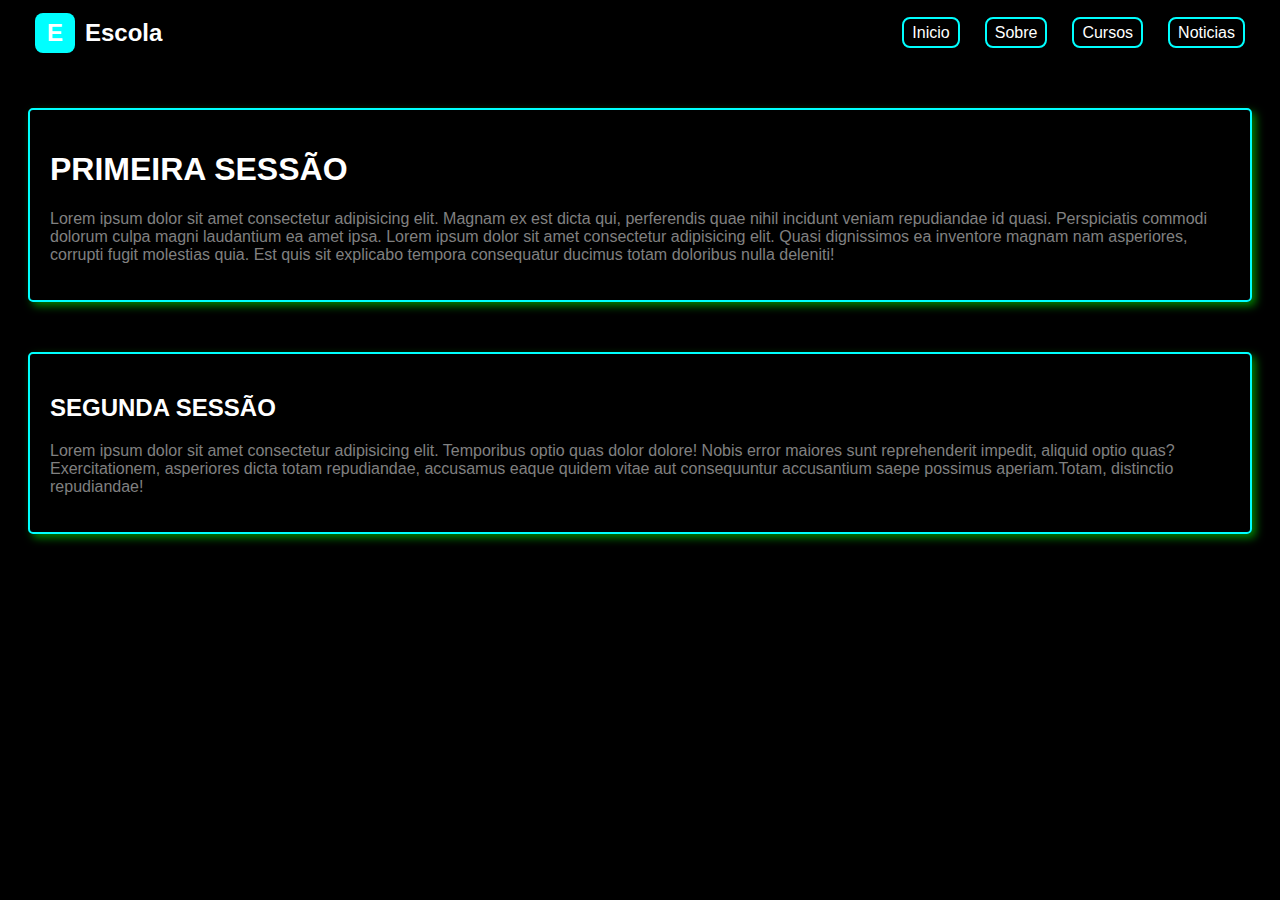
<file: Aula_css/index.html>
<!DOCTYPE html>
<html lang="pt-br">
<head>
    <meta charset="UTF-8">
    <meta name="viewport" content="width=device-width, initial-scale=1.0">
    <title>CSS Externo</title>
    <link rel="stylesheet" href="style.css">
</head>
<body>
    <header>
        <div class="container">
            <a href="#" class="logo">
                <div class="logo-icon">
                    E
                </div>
                <span class="logo-text">
                    Escola 
                </span>
            </a>
            <nav>
                <ul class="menu">
                    <li> <a href="#inicio" id="anima_1"> Inicio </a></li>

                    <li> <a href="#sobre"  id="anima_2"> Sobre </a></li>

                    <li > <a href="#cursos"  id="anima_3"> Cursos  </a></li>

                    <li > <a href="#noticias"  id="anima_4"> Noticias </a></li>
                </ul>
            </nav>
        </div>
    </header>


    <main>
        <section>
            <h1>
               PRIMEIRA SESSÃO
            </h1>
            <p>
                Lorem ipsum dolor sit amet consectetur adipisicing elit. Magnam ex est dicta qui, perferendis quae nihil incidunt veniam repudiandae id quasi.
                 Perspiciatis commodi dolorum culpa magni laudantium ea amet ipsa.
                 Lorem ipsum dolor sit amet consectetur adipisicing elit. Quasi dignissimos ea inventore magnam nam asperiores, corrupti fugit molestias quia.
                  Est quis sit explicabo tempora consequatur ducimus totam doloribus nulla deleniti!
            </p>
        </section>

        <section>
            <h2>
               SEGUNDA SESSÃO
            </h2>

            <p>
              Lorem ipsum dolor sit amet consectetur adipisicing elit.
               Temporibus optio quas dolor dolore! Nobis error maiores sunt reprehenderit impedit, aliquid optio quas?
                Exercitationem, asperiores dicta totam repudiandae,
                 accusamus eaque quidem vitae aut consequuntur accusantium saepe possimus aperiam.Totam, distinctio repudiandae!
            </p>
        </section>

    </main>
    
</body>
</html>
</file>
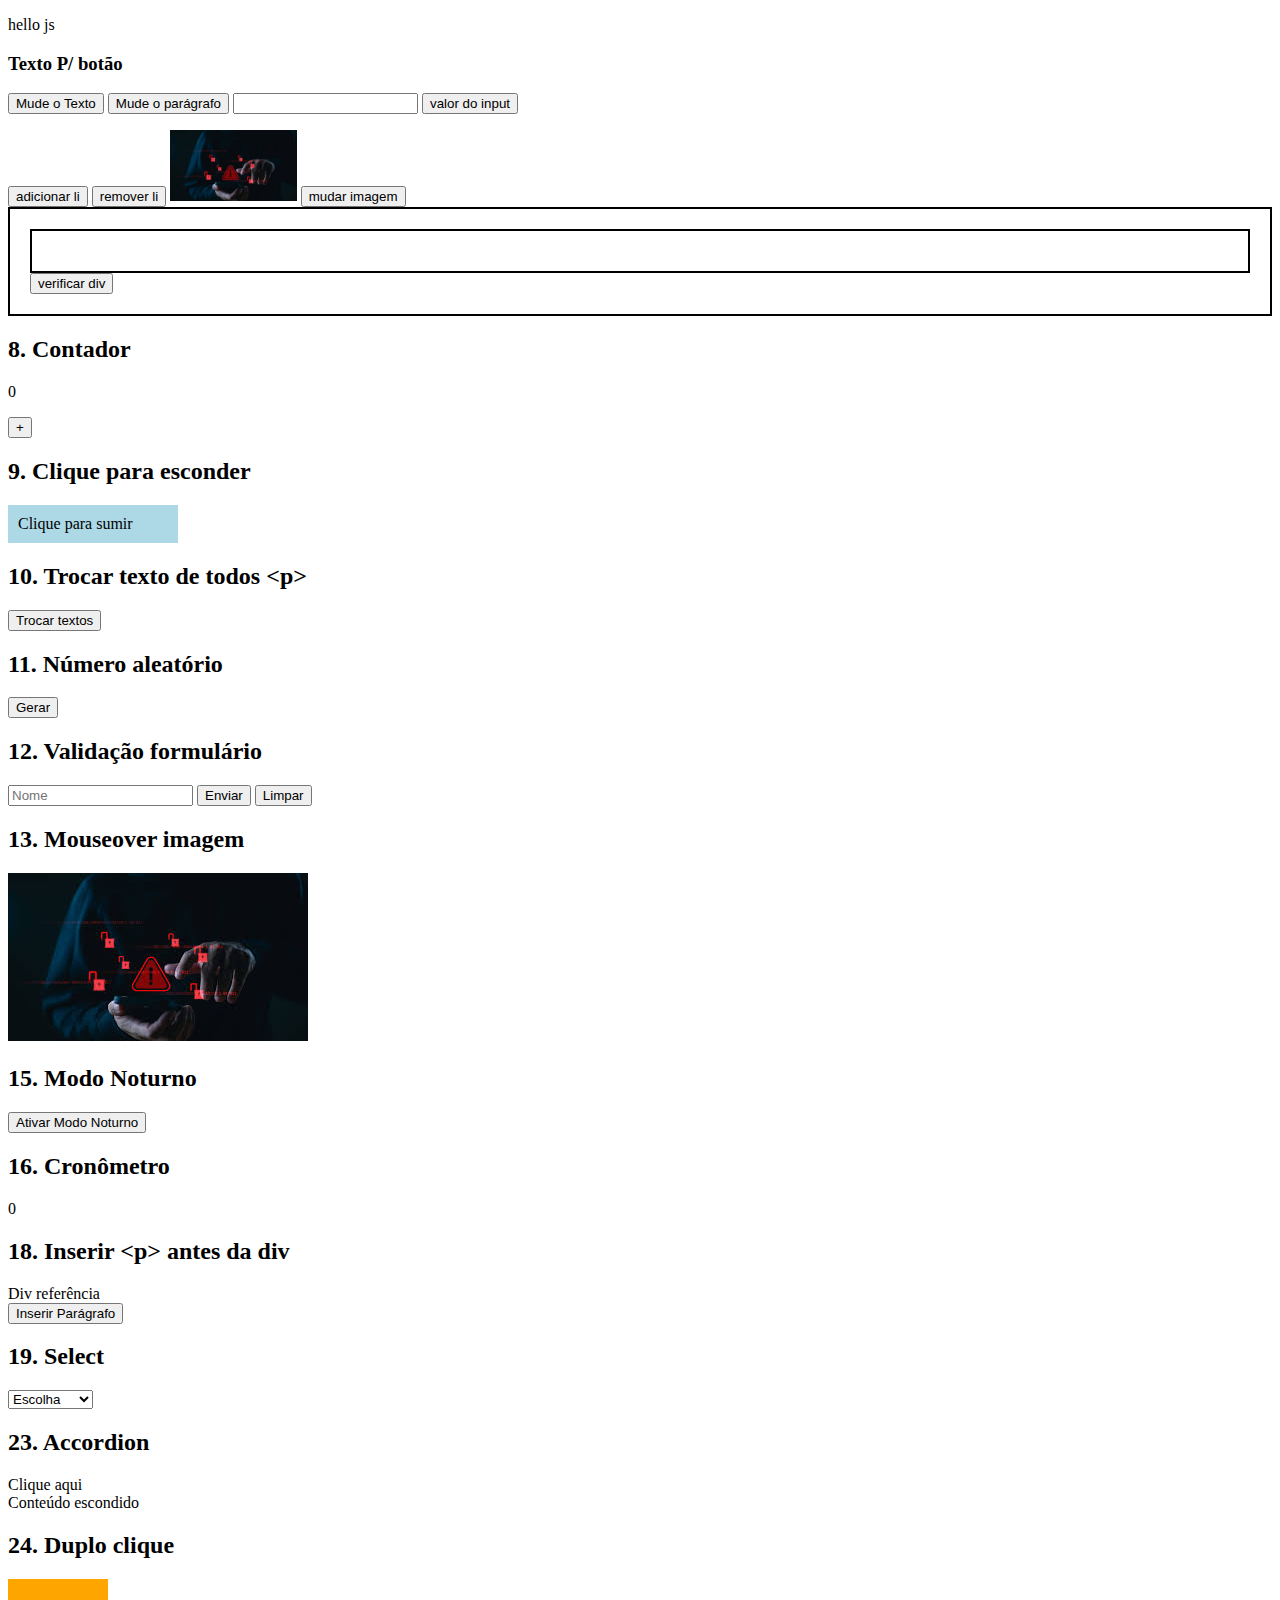
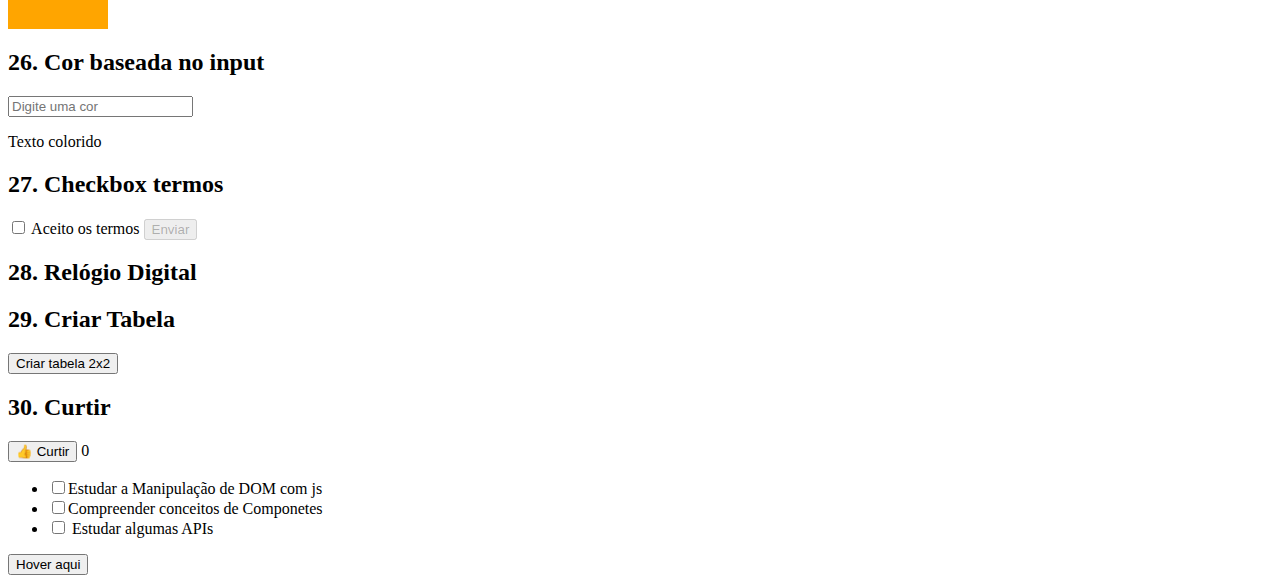
<file: lista_DOM/index.html>
<!DOCTYPE html>
<html lang="pt-br">
<head>
    <meta charset="UTF-8">
    <meta name="viewport" content="width=device-width, initial-scale=1.0">
    <title>Aula js DOM</title>
</head>
<body>
    <p id="paragrafo_mx" class="paragraf_ol">hello js</p>

    <h3 id="titulo_h3" class="classe_h3">Texto P/ botão</h3>

    <button type="button" onclick="mudar()">Mude o Texto </button>
    <button type="button" onclick="mudar_p()">Mude o parágrafo </button>

    <input type="texto" id="valor_digitado"> 
    <button onclick="aviso()">
        valor do input
    </button>

    <ul id="lista_para adicionar">

    </ul>
    <button onclick="adicionar_item()">
        adicionar li
    </button>

    <button onclick="Remova_item()">
        remover li
    </button>

    <img src="img/images.jpg" alt="" id="fundo_img" style="width: 10%;">
    <button onclick="mudar_img()">
        mudar imagem
    </button>

    <div  style="border: solid 2px; padding: 20px;">
        <div id="verificador_de_div" style="border: solid 2px; padding: 20px;">

        </div>
        <button onclick="verificando_div()">
            verificar div
        </button>
    </div>


    <h2>8. Contador</h2>
<p id="contador">0</p>
<button id="mais">+</button>

<h2>9. Clique para esconder</h2>
<div id="esconder" style="background:lightblue;padding:10px;width:150px;">
Clique para sumir
</div>

<h2>10. Trocar texto de todos &lt;p&gt;</h2>
<button id="trocarP">Trocar textos</button>

<h2>11. Número aleatório</h2>
<button id="randomBtn">Gerar</button>
<p id="random"></p>

<h2>12. Validação formulário</h2>
<form id="form">
<input type="text" id="nome" placeholder="Nome">
<button type="submit">Enviar</button>
<button type="button" id="limpar">Limpar</button>
</form>

<h2>13. Mouseover imagem</h2>
<img id="imagem" src="img/images.jpg">

<h2>15. Modo Noturno</h2>
<button id="modo">Ativar Modo Noturno</button>

<h2>16. Cronômetro</h2>
<p id="cronometro">0</p>

<h2>18. Inserir &lt;p&gt; antes da div</h2>
<div id="referencia">Div referência</div>
<button id="inserirP">Inserir Parágrafo</button>

<h2>19. Select</h2>
<select id="select">
<option value="">Escolha</option>
<option value="HTML">HTML</option>
<option value="CSS">CSS</option>
<option value="JS">JavaScript</option>
</select>
<p id="valorSelect"></p>

<h2>23. Accordion</h2>
<div class="accordion-title">Clique aqui</div>
<div class="accordion-content">Conteúdo escondido</div>

<h2>24. Duplo clique</h2>
<div id="duplo" style="background:orange;width:100px;height:50px;"></div>

<h2>26. Cor baseada no input</h2>
<input type="text" id="corInput" placeholder="Digite uma cor">
<p id="textoCor">Texto colorido</p>

<h2>27. Checkbox termos</h2>
<input type="checkbox" id="termos"> Aceito os termos
<button id="enviar" disabled>Enviar</button>

<h2>28. Relógio Digital</h2>
<p id="relogio"></p>

<h2>29. Criar Tabela</h2>
<button id="criarTabela">Criar tabela 2x2</button>
<div id="tabelaDiv"></div>

<h2>30. Curtir</h2>
<button id="curtir">👍 Curtir</button>
<span id="likes">0</span>







    <ul>
        <li id="liste"> <input type="checkbox" id="caixa" name="primeiro_to_do_liste" onclick="mudar_lista1()" >Estudar a Manipulação de DOM com js</li>
        <li id="liste"> <input type="checkbox" id="caixa" name="primeiro_to_do_liste" onclick="mudar_lista2()">Compreender conceitos de Componetes</li>
        <li id="liste"> <input type="checkbox" id="caixa" name="primeiro_to_do_liste" onclick="mudar_lista3()"> Estudar algumas APIs</li>
    </ul>
</body>
</html>
<script src="lista_Dom.js"></script>
</file>
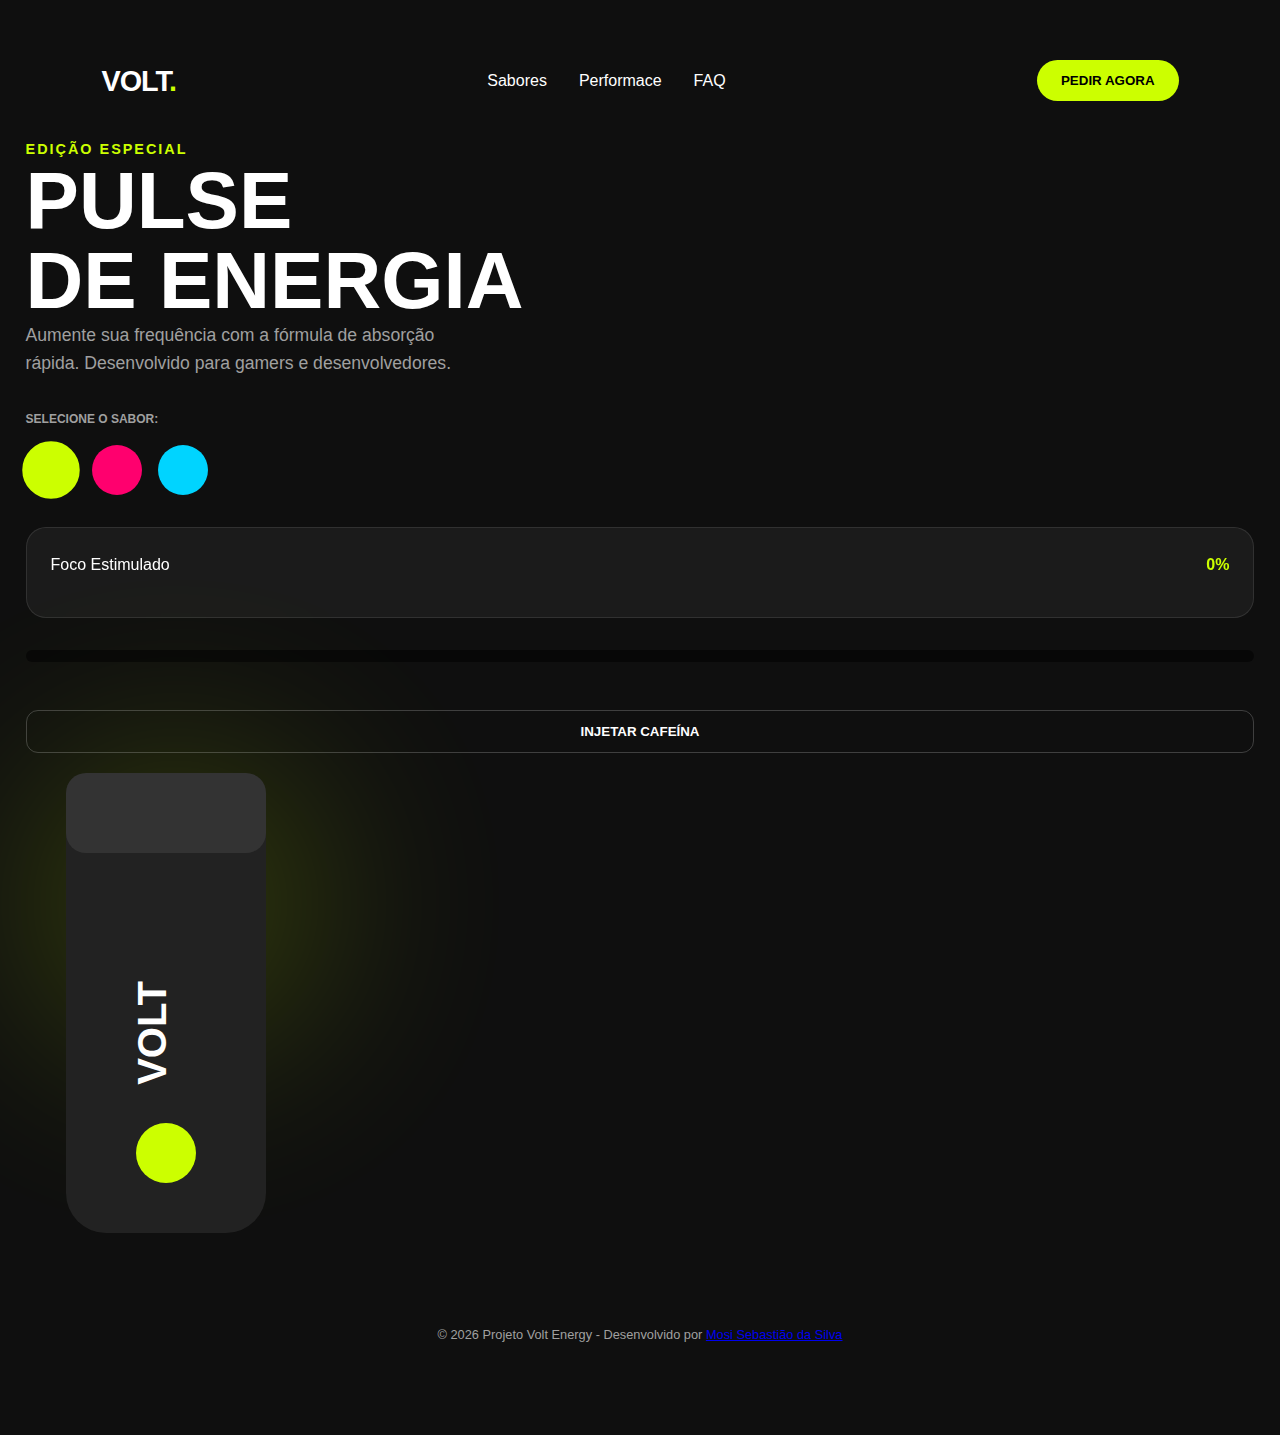
<file: Volt Energy/index.html>
<!DOCTYPE html>
<html lang="pt-BR">
<head>
    <meta charset="UTF-8">
    <meta name="viewport" content="width=device-width, initial-scale=1.0">
    <title>Volt Energy | Sinta o Impacto</title>
    <link rel="stylesheet" href="style.css">
</head>
<body>
    <nav>
        <div class="logo">VOLT<span style="color: var(--primary-color);">.</span></div>
        <div class="nav-links">
            <a href="#">Sabores</a>
            <a href="#">Performace</a>
            <a href="#">FAQ</a>
        </div>
        <button class="btn-cta">PEDIR AGORA</button>
    </nav>
    <main>
        <section class="hero-content">
            <header>
                <span id="flavour-tag" class="tagline">Edição Especial</span>
                <h1 id="main-title" class="hero-title">PULSE<br/>DE ENERGIA</h1>
                <p id="main-description" class="hero-description">Aumente sua frequência com a fórmula de absorção rápida. Desenvolvido para gamers e desenvolvedores.</p>
            </header>

            <div class="flavour-selection">
                <span class="flavour-label">Selecione o sabor:</span>
                <div class="flavour-grid">
                    <button data-flavour="lime" title="Lime" class="flavour-btn btn-lime active"></button>
                    <button data-flavour="berry" title="Berry" class="flavour-btn btn-berry"></button>
                    <button data-flavour="ice" title="Ice" class="flavour-btn btn-ice"></button>
                </div>
            </div>


            <div class="energy-widget" >
                <div class="energy-header">
                    <p>Foco Estimulado</p>
                    <Span id="energy-value" style="color: var(--primary-color); font-weight: bold;">0%</Span>
                </div>
            </div>

            <div class="energy-bar-bg">
                <div id="enegy-bar" class="energy-bar-fill"></div>
            </div>

            <button id="btn-charge" class="btn-charge"> INJETAR CAFEÍNA</button>
        </section>

        <section>
            <div id="glow-effect"></div>

            <div>
                <!-- SVG da Lata de Energético -->
                <svg width="280" height="500" viewBox="0 0 280 500" fill="none" xmlns="http://www.w3.org/2000/svg"&gt;>
                    <rect x="40" y="20" width="200" height="460" rx="40" fill="#222"/>
                    <rect x="40" y="20" width="200" height="80" rx="20" fill="#333"/>
                    <text x="140" y="280" text-anchor="middle" fill="white" font-size="40" font-weight="900" transform="rotate(-90, 140, 280)">VOLT</text>
                    <circle id="can-accent" cx="140" cy="400" r="30" fill="#ccff00"/>
                </svg>
            </div>
        </section>
    </main>
    <footer>
        &copy; 2026 Projeto Volt Energy - Desenvolvido por <a href="https://mosisem.github.io/portifolio/"> Mosi Sebastião da Silva</a>
    </footer>
</body>
</html>
<script src="script.js"></script>
</file>
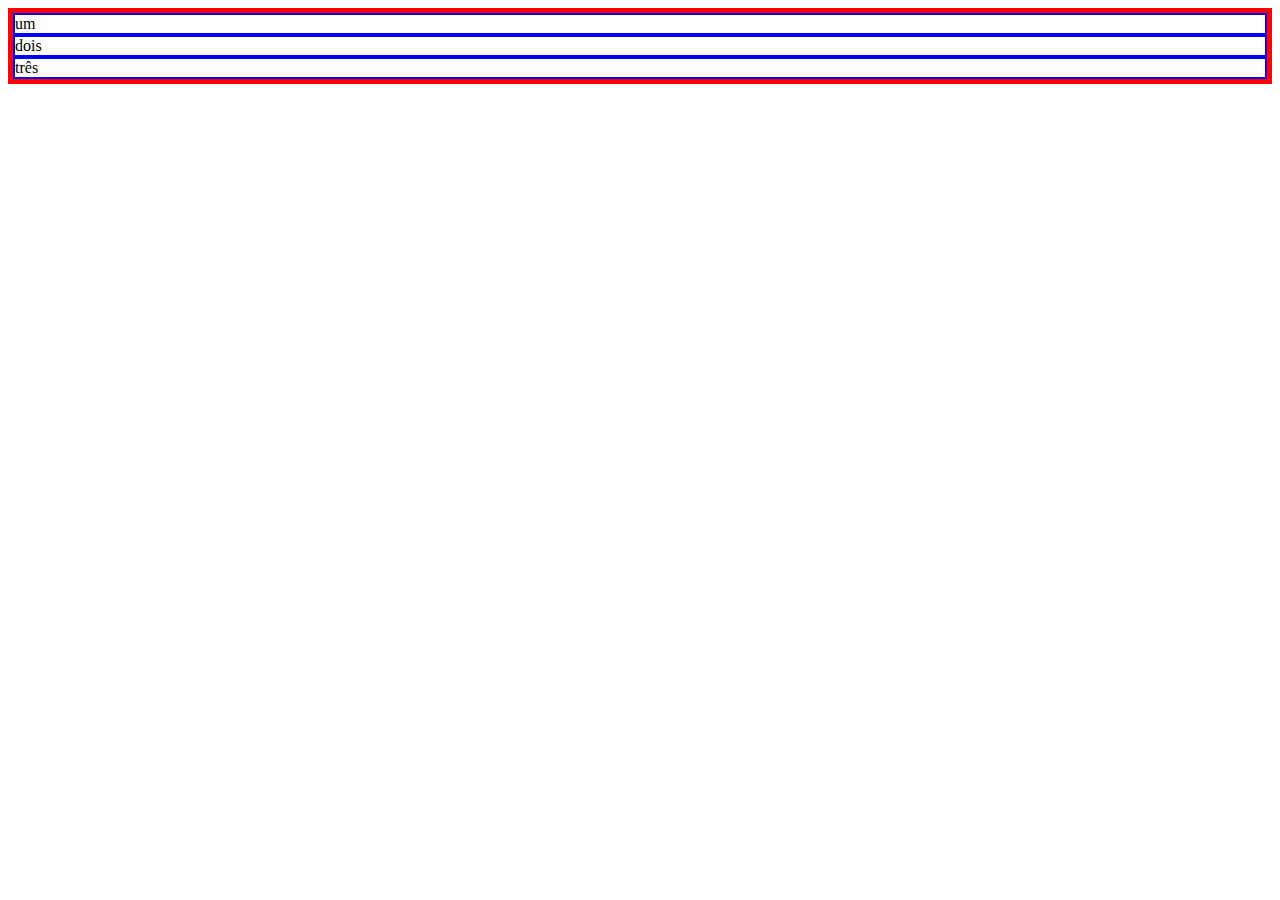
<file: Aula_css/Aula_flexbox/index.html>
<!DOCTYPE html>
<html lang="pt-br">
<head>
    <meta charset="UTF-8">
    <meta name="viewport" content="width=device-width, initial-scale=1.0">
    <link rel="stylesheet" href="style.css">
    <title>Document</title>

</head>
<body>
    <div class="box">
        <div> um</div>
        <div> dois</div>
        <div> três</div>
    </div>
    
</body>
</html>
</file>
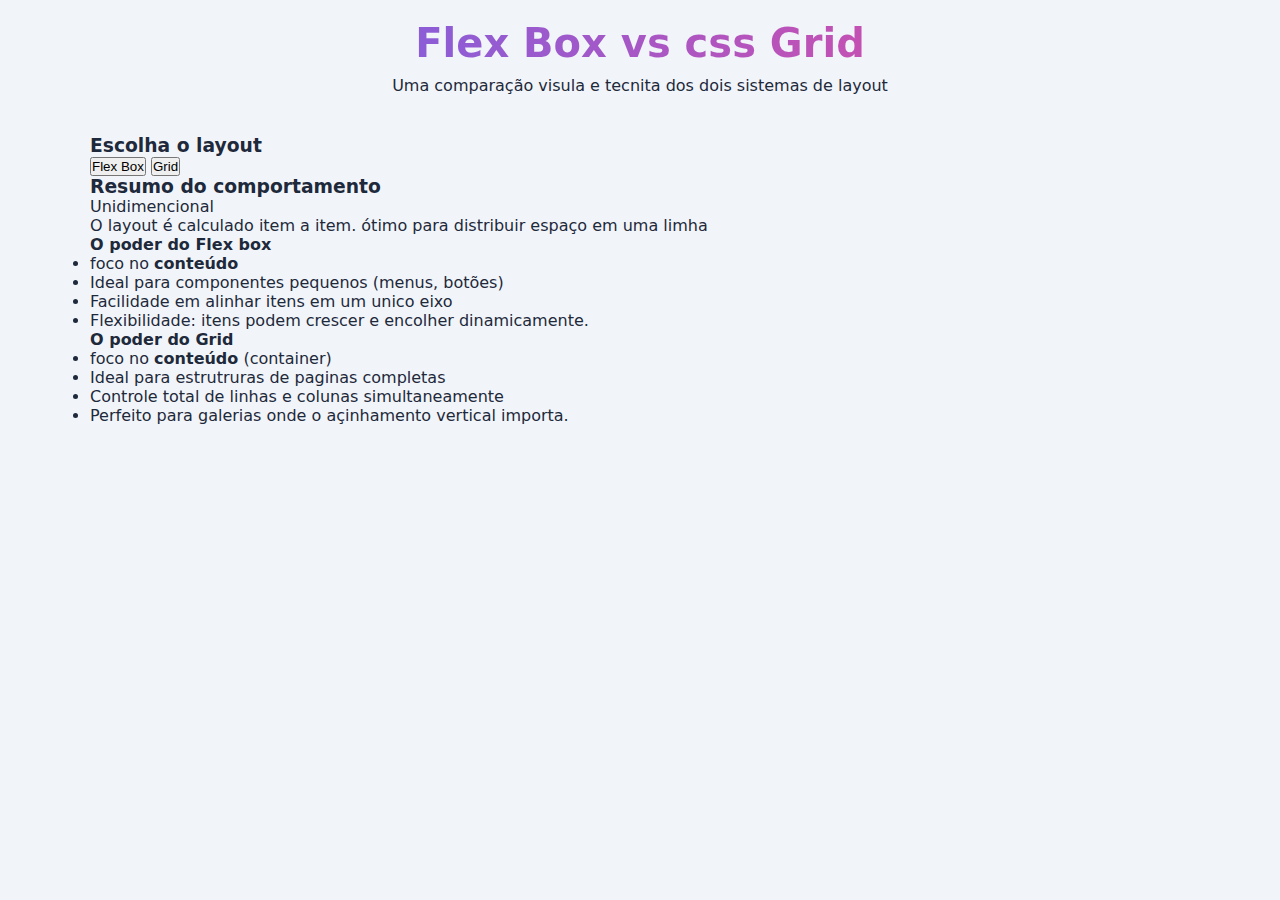
<file: Aula_css/projeto_flexbox/index.html>
<!DOCTYPE html>
<html lang="pt-br">
<head>
    <meta charset="UTF-8">
    <meta name="viewport" content="width=device-width, initial-scale=1.0">
    <link rel="stylesheet" href="style.css">
    <title>Document</title>
</head>
<body>
    <main class="wrapper">
        <header>
            <h1>
                Flex Box vs css Grid
            </h1>

            <p>
                Uma comparação visula e tecnita dos dois sistemas de layout
            </p>
        </header>

        <div>
            <section>

                <h3>
                    <span></span> Escolha o layout
                </h3>

                <div>
                    <button>Flex Box</button>
                    <button>Grid</button>
                </div>

            </section>

            <section>

                <h3>
                    <span></span> Resumo do comportamento
                </h3>

                <div>

                    <p>
                       Unidimencional
                    </p>

                    <p>
                        O layout é calculado item a item. ótimo para distribuir espaço em uma limha
                    </p>
                </div>
            </section>

            <section>
                <!-- gerado dinamicamente -->
            </section>

            <footer>
                <div>
                    <h4>
                        O poder do Flex box
                    </h4>
                    <ul>
                        <li> foco no <strong>conteúdo</strong></li>
                        <li>Ideal para componentes pequenos (menus, botões)</li>
                        <li>Facilidade em alinhar itens em um unico eixo</li>
                        <li>Flexibilidade: itens podem crescer e encolher dinamicamente.</li>
                    </ul>
                </div>

                <div>
                    <h4>
                        O poder do Grid
                    </h4>
                    <ul>
                        <li> foco no <strong>conteúdo</strong> (container)</li>
                        <li>Ideal para estrutruras de paginas completas</li>
                        <li>Controle total de linhas e colunas simultaneamente</li>
                        <li>Perfeito para galerias onde o açinhamento vertical importa.</li>
                    </ul>
                </div>
            </footer>
        </div>
    </main>
    
</body>
</html>
</file>
<file: Aula_css/style.css>
body {
    background-color: black;
    padding: 0%;
}

.container{
    align-items: center;
    display: flex;
    justify-content: space-between;
    margin: 0 auto;
    max-width: 1210px;
}

.logo{
    display: flex;
    align-items: center;
    text-decoration: none;
    color: white;
    font-weight:bold;
    font-size: 1.5rem;
    font-family:'Gill Sans', 'Gill Sans MT', Calibri, 'Trebuchet MS', sans-serif;
}

.logo-icon{
    margin-right: 10px;
    background-color: cyan;
    color: white;
    width: 40px;
    height: 40px;
    display: flex;
    align-items: center;
    justify-content: center;
    border-radius: 8px;
}

.logo-text{
    font-weight: bold;
}


.menu{
    display: flex;
    list-style: none;
    gap: 25px;
}

.menu a{
    align-items: center;
    font-family: 'Gill Sans', 'Gill Sans MT', Calibri, 'Trebuchet MS', sans-serif;
    color:white;
    text-decoration: none;
    padding:5px;
    padding-left: 8px;
    padding-right: 8px;
    border-radius: 8px;
    border: 2px solid cyan;
    
}

ul #anima_1:hover{
    border: 2px solid white;
    color: cyan;
    padding:8px;
    padding-left: 13px;
    padding-right: 13px;
    border-radius: 13px;
    transition: all 0.5s ease;
}

ul #anima_2:hover{
    border: 2px solid white;
    color: cyan;
    padding:5px;
    padding:8px;
    padding-left: 13px;
    padding-right: 13px;
    border-radius: 13px;
    transform: translatey(3px);
    transition: all 0.5s ease;
}

ul #anima_3:hover{
    margin-top: 40px;
    border: 2px solid white;
    color: cyan;
    padding:8px;
    padding-left: 13px;
    padding-right: 13px;
    border-radius: 13px;
    transition: all 0.5s ease;
}

ul #anima_4:hover{
    border: 2px solid white;
    color: cyan;
    padding:8px;
    padding-left: 13px;
    padding-right: 13px;
    border-radius: 13px;
    transition: all 0.5s ease;
}

section {
    border: 2px solid cyan;
    margin: 20px;
    margin-top: 50px;
    padding: 20px;
    border-radius: 5px;
    box-shadow: 4px 4px 8px green;
}


h1 {
    font-family: 'Franklin Gothic Medium', 'Arial Narrow', Arial, sans-serif;
    color: white;
}

p {
    font-family: 'Lucida Sans', 'Lucida Sans Regular', 'Lucida Grande', 'Lucida Sans Unicode', Geneva, Verdana, sans-serif;
    color: gray;
}

h2 {
     font-family: 'Franklin Gothic Medium', 'Arial Narrow', Arial, sans-serif;
     color: white;
}
</file>
<file: Volt Energy/style.css>
:root {
    --primary-color: #ccff00; /* Neon Lime */
    --bg-dark: #0f0f0f;
    --text-light: #ffffff;
    --text-muted: #a0a0a0;
    --glass: rgba(255, 255, 255, 0.05);
}

* {
    margin: 0;
    padding: 0;
    box-sizing: border-box;
}

body {
    padding: 2%;
    background-color: var(--bg-dark);
    color: var(--text-light);
    font-family: 'Segoe UI', Roboto, Helvetica, Arial, sans-serif;
    line-height: 1.6;
    overflow-x: hidden;
}

/* Navegação */
nav {
    display: flex;
    justify-content: space-between;
    align-items: center;
    padding: 2rem 5%;
    max-width: 1200px;
    margin: 0 auto;
}

.logo {
    font-size: 1.8rem;
    font-weight: 900;
    letter-spacing: -1px;
}

.nav-links {
    display: none; /* Escondido por padrão para simular mobile-first ou foco no CTA */
}

@media (min-width: 768px) {
    .nav-links {
        display: flex;
        gap: 2rem;
    }
}

.nav-links a {
    color: var(--text-light);
    text-decoration: none;
    font-weight: 500;
    transition: color 0.3s;
}

.nav-links a:hover {
    color: var(--primary-color);
}

.btn-cta {
    background-color: var(--primary-color);
    color: #000;
    border: none;
    padding: 0.8rem 1.5rem;
    border-radius: 50px;
    font-weight: bold;
    cursor: pointer;
    transition: transform 0.2s, filter 0.2s;
}

.btn-cta:hover {
    transform: scale(1.05);
    filter: brightness(1.1);
}

/* Hero Section */
.hero {
    display: grid;
    grid-template-columns: 1fr;
    gap: 4rem;
    padding: 2rem 5%;
    max-width: 1200px;
    margin: 0 auto;
    align-items: center;
    min-height: 80vh;
}

@media (min-width: 1024px) {
    .hero {
        grid-template-columns: 1fr 1fr;
    }
}

.hero-content {
    display: flex;
    flex-direction: column;
    gap: 2rem;
}

.tagline {
    color: var(--primary-color);
    text-transform: uppercase;
    font-weight: bold;
    letter-spacing: 2px;
    font-size: 0.9rem;
}

.hero-title {
    font-size: clamp(3rem, 8vw, 5rem);
    font-weight: 900;
    line-height: 1;
}

.hero-description {
    color: var(--text-muted);
    font-size: 1.1rem;
    max-width: 450px;
}

/* Seletores de Sabor */
.flavour-selection {
    display: flex;
    flex-direction: column;
    gap: 1rem;
}

.flavour-label {
    font-size: 0.75rem;
    text-transform: uppercase;
    color: var(--text-muted);
    font-weight: bold;
}

.flavour-grid {
    display: flex;
    gap: 1rem;
}

.flavour-btn {
    width: 50px;
    height: 50px;
    border-radius: 50%;
    border: 3px solid transparent;
    cursor: pointer;
    transition: transform 0.3s, border-color 0.3s;
}

.flavour-btn.active {
    border-color: var(--primary-color);
    transform: scale(1.15);
}

.btn-lime { background-color: #ccff00; }
.btn-berry { background-color: #ff006e; }
.btn-ice { background-color: #00d4ff; }

/* Widget de Energia */
.energy-widget {
    background: var(--glass);
    border: 1px solid rgba(255,255,255,0.1);
    padding: 1.5rem;
    border-radius: 20px;
    backdrop-filter: blur(10px);
}

.energy-header {
    display: flex;
    justify-content: space-between;
    margin-bottom: 1rem;
}

.energy-bar-bg {
    width: 100%;
    height: 12px;
    background: rgba(0,0,0,0.5);
    border-radius: 10px;
    overflow: hidden;
    margin-bottom: 1rem;
}

.energy-bar-fill {
    width: 0%;
    height: 100%;
    background: linear-gradient(90deg, var(--primary-color), #4ade80);
    box-shadow: 0 0 15px var(--primary-color);
    transition: width 0.4s ease;
}

.btn-charge {
    width: 100%;
    background: transparent;
    color: #fff;
    border: 1px solid rgba(255,255,255,0.2);
    padding: 0.8rem;
    border-radius: 12px;
    font-weight: bold;
    cursor: pointer;
    transition: background 0.3s;
}

.btn-charge:hover {
    background: rgba(255,255,255,0.1);
}

/* Lado Visual */
.product-display {
    position: relative;
    display: flex;
    justify-content: center;
    align-items: center;
}

#glow-effect {
    position: absolute;
    width: 300px;
    height: 300px;
    background-color: var(--primary-color);
    filter: blur(100px);
    opacity: 0.2;
    border-radius: 50%;
    z-index: -1;
}

.can-container {
    transition: transform 0.5s;
}

/* Footer */
footer {
    text-align: center;
    padding: 4rem 0;
    color: var(--text-muted);
    font-size: 0.8rem;
}
</file>
<file: Aula_css/Aula_flexbox/style.css>
.box{
    display: flex;
    flex-direction:column;
    border: solid 5px red;
    div {
        border: solid 2px blue;
    }
}
</file>
<file: Aula_css/projeto_flexbox/style.css>
* {
    margin: 0;
    padding: 0;
    box-sizing: border-box;
}
:root {
    --primary: #6366f1;
    --secondary: #ec4899;
    --bg-body: #f1f5f9;
    --bg-card: #ffffff;
    --text-main: #1e293b;
    --text-muted: #64748b;
    --border-color: #e2e8f0;
    --bg-button-group: #f8fafc;
    --footer-card: #eef2ff;
    --footer-card-100:#fdf2f8;
    --footer-border: #c7d2fe;
    --footer-border-100: #fbcfe8;
    --footer-color: #3730a3;
    --footer-color-100:#9d174d;
}
body {
    font-family: system-ui, -apple-system, BlinkMacSystemFont, 'Segoe UI', Roboto, Oxygen, Ubuntu, Cantarell, 'Open Sans', 'Helvetica Neue', sans-serif;
    background-color: var(--bg-body);
    color: var(--text-main);
    margin: 0;
    padding: 20px;
    display: flex;
    justify-content: center;
}
.wrapper {
    /*border: 1px solid var(--primary);*/
    max-width: 1100px;
    width: 100%;
}
header {
    text-align: center;
    margin-bottom: 40px;
}

header h1 {
    font-size: 2.5rem;
    margin-bottom: 10px;
    background: linear-gradient(to right, var(--primary), var(--secondary));
    background-clip: text;
    -webkit-text-fill-color: transparent;
}
.controls-panel {
    display: flex;
    gap: 20px;
    margin-bottom: 30px;
    flex-wrap: wrap;
}
.controls-card {
    flex: 1;
    min-width: 300px;
    background: var(--bg-card);
    padding: 20px;
    border-radius: 12px;
    box-shadow: 0 4px 6px -1px rgba(0, 0, 0, 0.1);
    border: 1px solid var(--border-color);
}
.controls-card h3 {
    margin-top: 0;
    display: flex;
    align-items: center;
    gap: 10px;
    font-size: 1.1rem;
}
.dot {
    width: 12px;
    height: 12px;
    border-radius: 50%;
}
.button-group {
    display: flex;
    background: var(--bg-button-group);
    padding: 5px;
    border-radius: 8px;
    gap: 5px;
}
.btn {
    flex: 1;
    padding: 10px;
    border: none;
    border-radius: 6px;
    cursor: pointer;
    font-weight: 600;
    transition: all 0.3s ease;
    color: var(--text-muted);
    background: transparent;
}
.btn.active-flex {
    background: var(--bg-card);
    color: var(--primary);
    box-shadow: 0 2px 4px rgba(0, 0, 0, 0.05);
}
.btn.active-grid {
    background: var(--bg-card);
    color: var(--secondary);
    box-shadow: 0 2px 4px rgba(0,0,0,0.5);
}

.demo-container {
    min-height: 400px;
    padding: 25px;
    background: var(--bg-button-group);
    border-radius: 15px;
    border: 2px dashed #cbd5e1;
    transition: all 0.4s ease;
}
.mode-flex {
    display: flex;
    flex-wrap: wrap;
    gap: 20px;
    justify-content: center;
}
.mode-flex .gallery-item {
    flex: 1 1 250px;
    max-width: 400px;
}
.mode-grid {
    display: grid;
    grid-template-columns: repeat(auto-fit, minmax(250px, 1fr));
    gap:20px
}
.gallery-item {
    background: var(--bg-card);
    border-radius: 10px;
    overflow: hidden;
    border: 1px solid var(--border-color);
    box-shadow: 0 2px 4px rgba(0, 0, 0, 0.05);
    transition: transform 0.3s ease;
}
.gallery-item:hover {
    transform: translateY(-5px);
}
.img-box {
    height: 160px;
    display: flex;
    align-items: center;
    justify-content: center;
    color: var(--bg-card);
    font-weight: bold;
    font-size: 1.2rem;
    text-shadow: 0 2px 4px rgba(0, 0, 0, 0.2);
}
.content-box {
    padding: 15px;
}
.content-box h4 {
    margin: 0 0 8px 0;
    color: var(--text-main);
}
.content-box p {
    margin: 0;
    font-size: 0.9rem;
    color: var(--text-muted);
    line-height: 1.4;
}
.info-footer {
    margin-top: 40px;
    display: grid;
    grid-template-columns: repeat(auto-fit, minmax(300px, 1fr));
    gap: 25px;
}
.info-box {
    padding: 20px;
    border-radius: 12px;
}
.info-box h4 {
    margin-top: 0;
}
.info-box ul {
    padding-left: 20px;
    font-size: 0.95rem;
}
.info-box li {
    margin-bottom: 8px;
}
.info-flex {
    background: var(--footer-card);
    border: 1px solid var(--footer-border);
    color: var(--footer-color);
}
.info-grid {
    background: var(--footer-card-100);
    border: 1px solid var(--footer-border-100);
    color: var(--footer-color-100);
}
@media (max-width: 600px){
    .controls-panel {
        flex-direction: column;
    }
}
</file>
